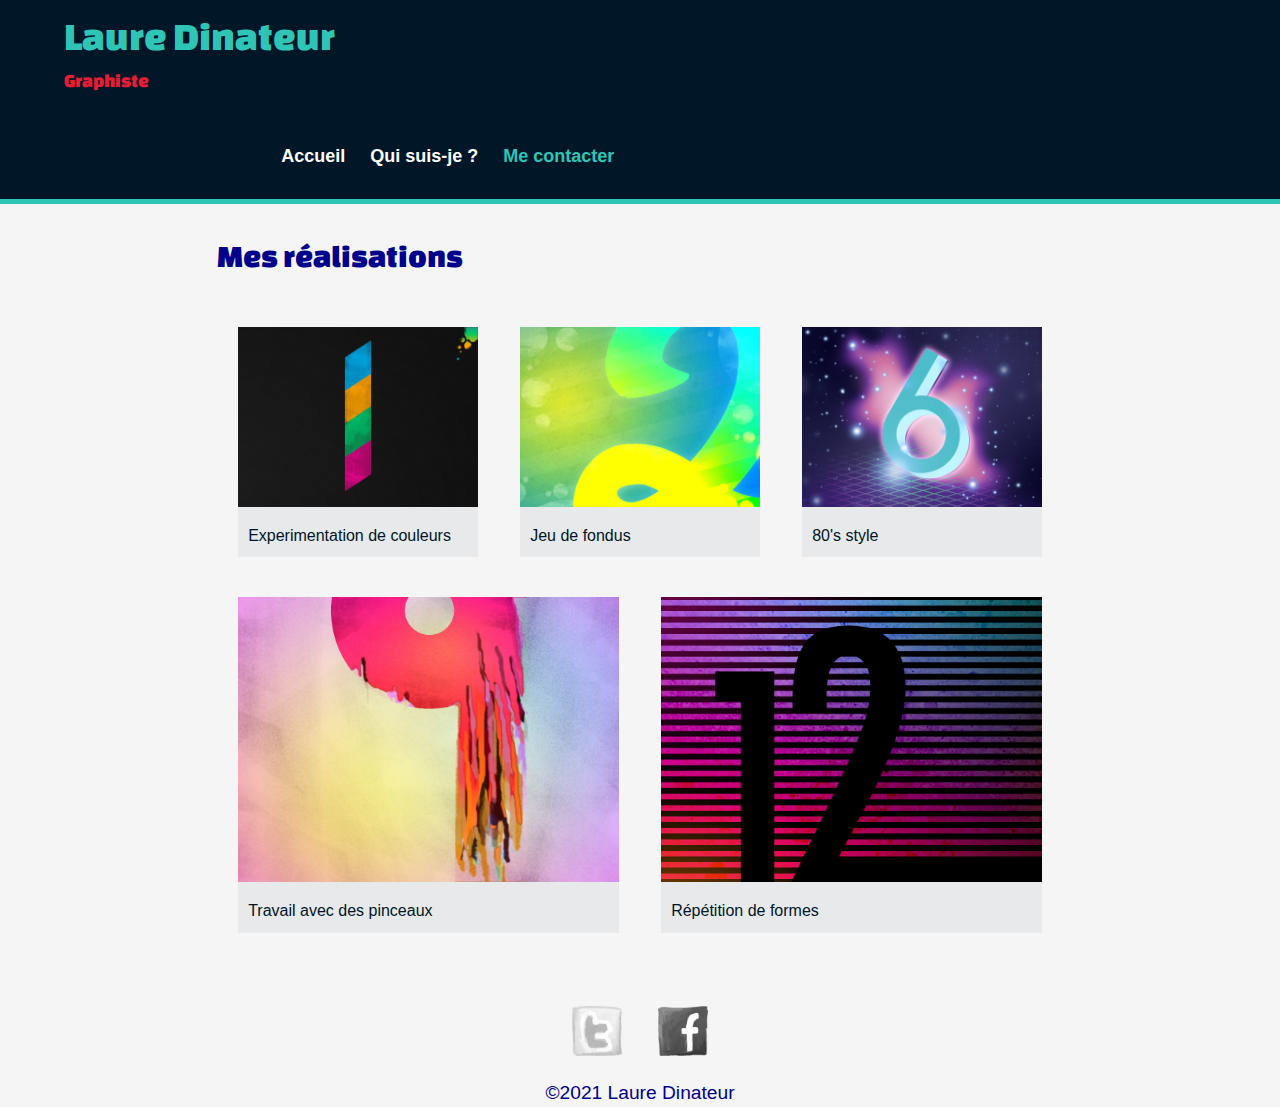
<file: index.html>
<!DOCTYPE html>
<html lang="fr"> <!-- Ne pas oublier de préciser la langue -->
<head>
    <!-- Encodage des caractères de la page -->
    <meta charset="UTF-8">
    <!-- viewport - Ajuste la taille de la page aux différents appareils : pc, mobiles, tablettes -->
    <meta name="viewport" content="width=device-width, initial-scale=1.0">
    <!-- Titre de la page. Visible dans l'onglet du navigateur -->
    <title>Laure Dinateur | Graphiste</title>
    <!-- Auteur -->
    <meta name="author" content="Laure Dinateur">
    <!-- Description de la page -->
    <meta name="description" content="Présentation de Laure Dinateur graphiste à Delémont"/>
    <!-- Styles -->
    <!-- Reset CSS redéfinit le style de toutes les balises  HTML -->
    <link rel="stylesheet" href="css/normalize.css">
    <!-- Feuille de style principale du site -->
    <link rel="stylesheet" href="css/main.css">
    <!-- Feuille de style contenant les adaptations pour les différents tailles d'écran -->
    <link rel="stylesheet" href="css/responsive.css">
    <!-- Icône de base du site : FAVICON -->
    <link rel="icon" type="image/x-icon" href="favicon.ico" sizes="16x16">
</head>
<body class="page-index">
<!-- Entête du site -->
<header>
    <a class="logo" href="index.html">
        <div class="nom">Laure Dinateur</div>
        <div class="metier">Graphiste</div>
    </a><nav><!-- Menu de navigation -->
    <ul>
      <li>
        <a href="index.html">Accueil</a>
      </li>
      <li>
        <a href="information.html">Qui suis-je ?</a>
      </li>
      <li>
        <a class="actif" href="contact.html">Me contacter</a>
      </li>
    </ul>
</nav>
</header>
<main>

    <h1>Mes réalisations</h1>
    <ul class="realisations">
        <li>
            <a href="img/numbers-01.jpg">
                <figure>
                    <img src="img/numbers-01.jpg" alt="tableau le chiffre 1">
                    <figcaption>Experimentation de couleurs</figcaption>
                </figure>
            </a>
        </li>

        <li>
            <a href="img/numbers-02.jpg">
                <figure>
                    <img src="img/numbers-02.jpg" alt=" tableau le chiffre 2">
                    <figcaption>Jeu de fondus</figcaption>
                </figure>
            </a>
        </li>

        <li>
            <a href="img/numbers-06.jpg">
                <figure>
                    <img src="img/numbers-06.jpg" alt="tableau le chiffre 6">
                    <figcaption>80's style</figcaption>
                </figure>
            </a>
        </li>

        <li>
            <a href="img/numbers-09.jpg">
                <figure>
                    <img src="img/numbers-09.jpg" alt="tableau le chiffre 9">
                    <figcaption>Travail avec des pinceaux</figcaption>
                </figure>
            </a>
        </li>
        <li>
            <a href="img/numbers-12.jpg">
                <figure>
                    <img src="img/numbers-12.jpg" alt="tableau le chiffre 12">
                    <figcaption>Répétition de formes</figcaption>
                </figure>
            </a>
        </li>
    </ul>
</main>
<!-- Pied de page du site -->
<footer>
    <nav>
      <ul>
        <li>
          <a href="https://twitter.com/lauredi">
           <img src="img/twitter-draw.png" alt="Twitter">
          </a>
        </li>
        <li>
          <a href="https://www.facebook.com/laure.dinateur">
            <img src="img/facebook-draw.png" alt="Facebook">
          </a>
        </li>
      </ul>
    </nav>
    <div>&copy;2021 Laure Dinateur</div>
</footer>
</body>
</html>
</file>
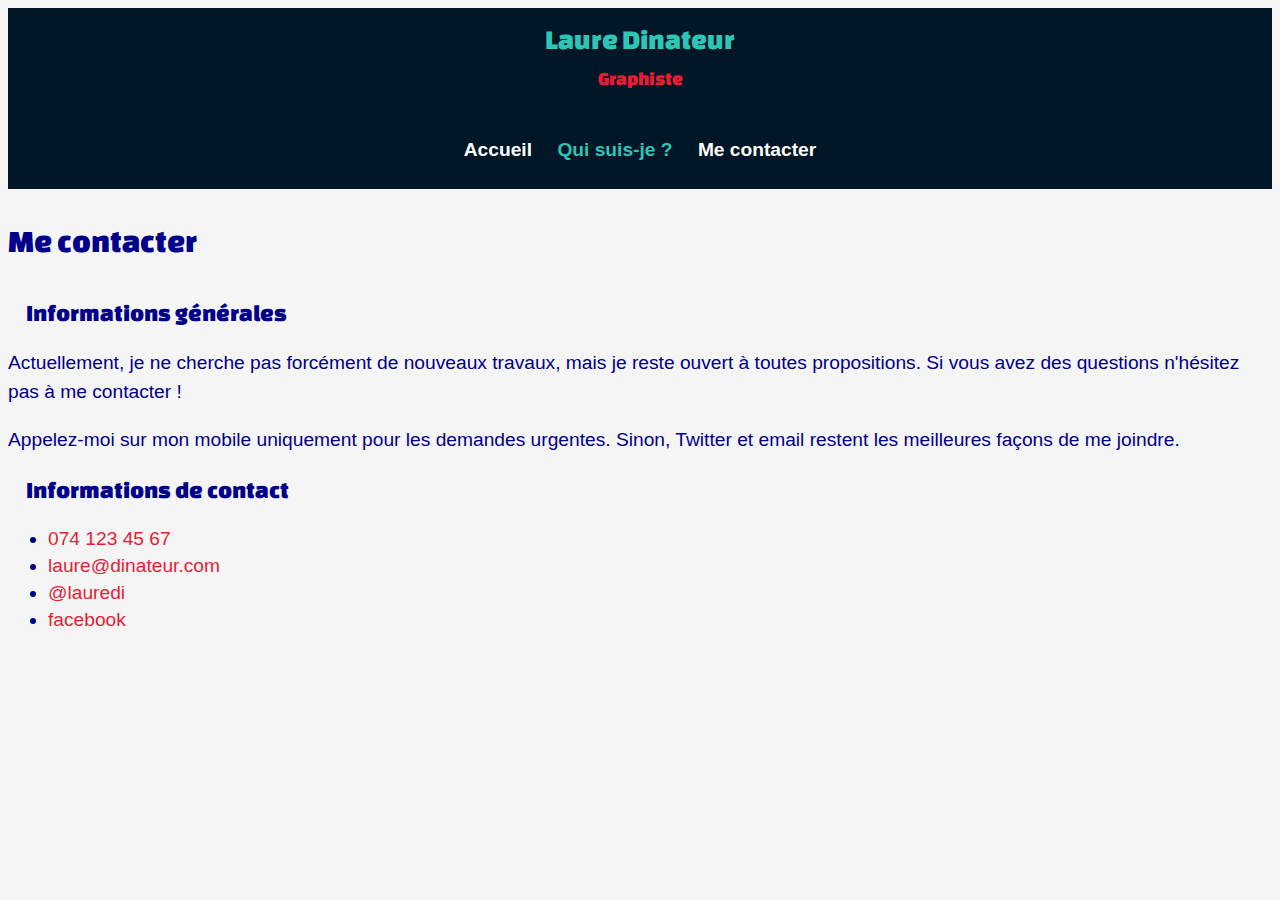
<file: contact.html>
<!DOCTYPE html>
<html lang="fr">
<head>
    <!-- Encodage des caractères de la page -->
    <meta charset="utf-8">
    <!-- Ajuste la taille de la page aux différents appareils : pc, mobiles, tablettes -->
    <meta name="viewport" content="width=device-width, initial-scale=1, shrink-to-fit=no">
    <!-- Titre de la page. Visible dans l'onglet du navigateur -->
    <title>Me contacter | Laure Dinateur  |  Graphiste</title>
    <!-- Auteur -->
    <meta name="author" content="Steve Fallet">
    <!-- Icône de base du site : FAVICON -->
    <link rel="icon" type="image/x-icon" href="favicon.ico">
    <link rel="stylesheet" href="css/main.css">
</head>
<body>
<header>
    <!-- Logo du site -->
    <a class="logo" href="index.html">
        <div class="nom">Laure Dinateur</div>
        <div class="metier">Graphiste</div>
    </a>
    <nav><!-- Menu de navigation -->
        <ul>
            <li><a href="index.html">Accueil</a></li>
            <li><a class="actif" href="information.html">Qui suis-je ?</a></li>
            <li><a href="contact.html">Me contacter</a></li>
        </ul>
    </nav>
</header>

<!-- Titre principal du site, il ne doit y en avoir qu'un dans la page et
     il faut le placer dans <main> -->
<h1>Me contacter</h1>

<section class="col1">
    <h2>Informations générales</h2>

    <p>Actuellement, je ne cherche pas forcément de nouveaux travaux,
        mais je reste ouvert à toutes propositions.
        Si vous avez des questions n'hésitez pas à me contacter !</p>

    <p>Appelez-moi sur mon mobile uniquement pour les demandes urgentes.
        Sinon, Twitter et email restent les meilleures
        façons de me joindre.</p>

</section><section class="col2">

    <h2>Informations de contact</h2>

    <ul class="contact-info">
        <li>
            <a href="tel:0741234567">074 123 45 67</a>
        </li>
        <li>
            <a href="mailto:laure@dinateur.com">laure@dinateur.com</a>
        </li>
        <li>
            <a href="https://twitter.com/lauredi">@lauredi</a>
        </li>
        <li>
            <a href="https://www.facebook.com/laure.dinateur">facebook</a>
        </li>
    </ul>
</section>

</body>
</html>
</file>
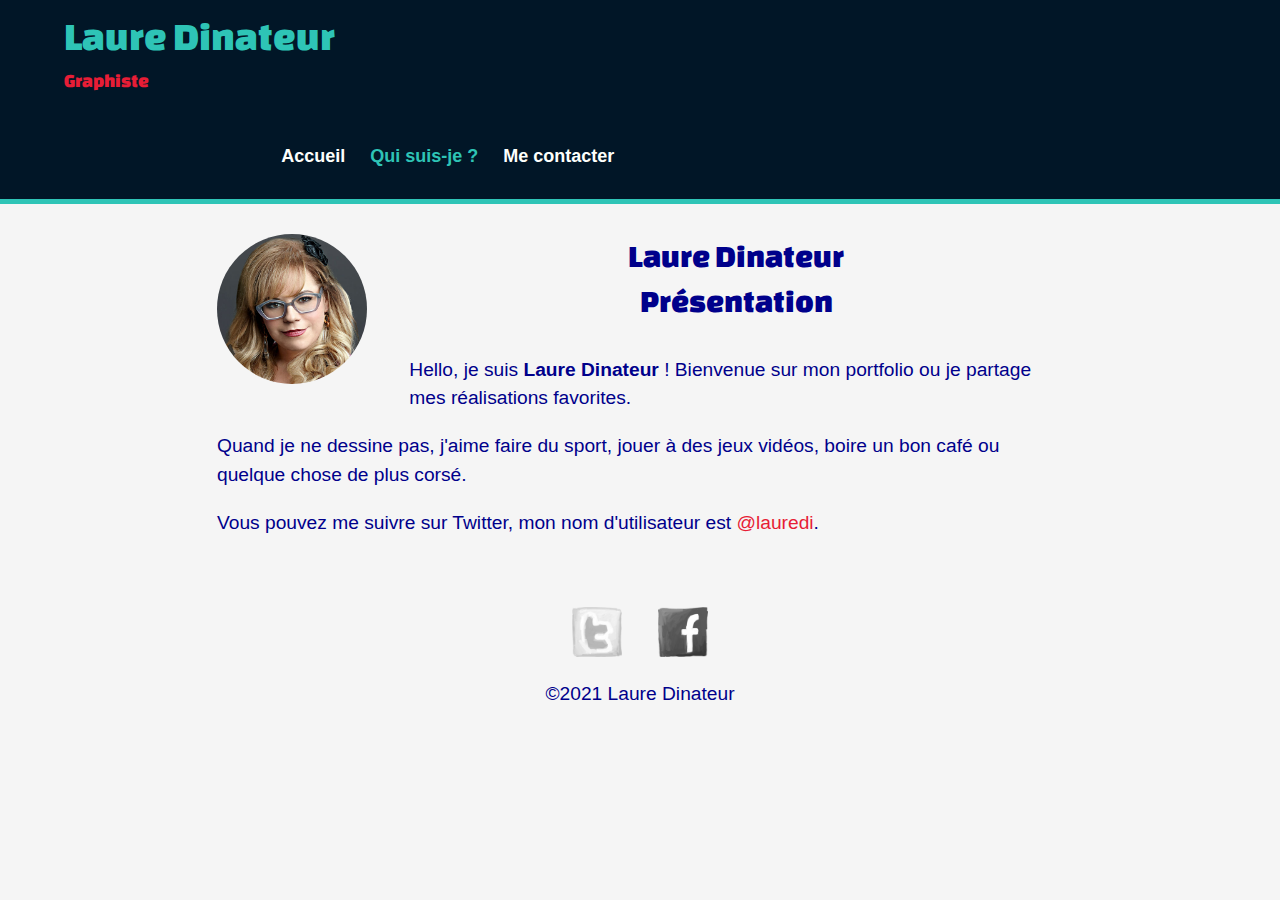
<file: information.html>
<!DOCTYPE html>
<html lang="fr"> <!-- Ne pas oublier de préciser la langue -->
<head>
    <!-- Encodage des caractères de la page -->
    <meta charset="UTF-8">

    <!-- viewport - Ajuste la taille de la page aux différents appareils : pc, mobiles, tablettes -->
    <meta name="viewport" content="width=device-width, initial-scale=1.0">

    <!-- Titre de la page. Visible dans l'onglet du navigateur -->
    <title>Informations | Laure Dinateur | Graphiste</title>

    <!-- Auteur -->
    <meta name="author" content="Laure Dinateur">

    <!-- Description de la page -->
    <meta name="description" content="Présentation de Laure Dinateur graphiste à Delémont" />

    <!-- Styles -->
    <!-- Reset CSS redéfinit le style de toutes les balises  HTML -->
    <link rel="stylesheet" href="css/normalize.css">
    <!-- Feuille de style principale du site -->
    <link rel="stylesheet" href="css/main.css">
    <!-- Feuille de style contenant les adaptations pour les différents tailles d'écran -->
    <link rel="stylesheet" href="css/responsive.css">

    <!-- Icône de base du site : FAVICON -->
    <link rel="icon" type="image/x-icon" href="favicon.ico" sizes="16x16">
</head>
<body class="page-infos">
<!-- Astuce : ajouter un class page-xxx à <body> afin de différencier les pages en CSS -->

<!-- Entête du site -->
<header>
    <!-- Logo du site -->
    <a class="logo" href="index.html">
        <div class="nom">Laure Dinateur</div>
        <div class="metier">Graphiste</div>
    </a><nav><!-- Menu de navigation -->
    <ul>
        <li>
            <a href="index.html">Accueil</a>
        </li>
        <li>
            <!-- Lien actif : On ajoute la classe .actif au lien
            représentant la page actuelle -->
            <a class="actif" href="information.html">Qui suis-je ?</a>
        </li>
        <li>
            <a href="contact.html">Me contacter</a>
        </li>
    </ul>
</nav>
</header>
<!--
Contenu principal du site

Si l'élément <main> existe, Google se concentrera sur son contenu pour le
référencement et oubliera le reste de votre site. TRES IMPORTANT !!!
-->
<main>


    <img class="profile-photo"
         src="img/laure-dinateur-graphiste.jpg"
         alt="Photo de Laure Dinateur"
    >    <!-- Ne pas oublier le texte alternatif ALT des images -->

    <!-- Titre principal du site, il ne doit y en avoir qu'un dans la page et
         il faut le placer dans <main> -->
    <h1>
        Laure Dinateur <br>
        Présentation
    </h1>

    <p>Hello, je suis <strong>Laure Dinateur</strong> !
        Bienvenue sur mon portfolio ou je partage
        mes réalisations favorites.</p>

    <p>Quand je ne dessine pas, j'aime faire du sport, jouer à des jeux vidéos,
        boire un bon café ou quelque chose de plus corsé.</p>

    <p>Vous pouvez me suivre sur Twitter, mon nom d'utilisateur est
        <a href="https://twitter.com/lauredi">@lauredi</a>.</p>
</main>
<!-- Pied de page du site -->
<footer>
    <nav>
        <ul>
            <li>
                <a href="https://twitter.com/lauredi">
                    <img src="img/twitter-draw.png" alt="Twitter">
                </a>
            </li>
            <li>
                <a href="https://www.facebook.com/laure.dinateur">
                    <img src="img/facebook-draw.png" alt="Facebook">
                </a>
            </li>
        </ul>
    </nav>

    <div>&copy;2021 Laure Dinateur</div>
    <!-- Utiliser les HTML entities pour intégrer des caractères spéciaux à
    votre page comme le copyright : © => &copy;
    Référence : https://dev.w3.org/html5/html-author/charref
    -->
</footer>
</body>
</html>
</file>
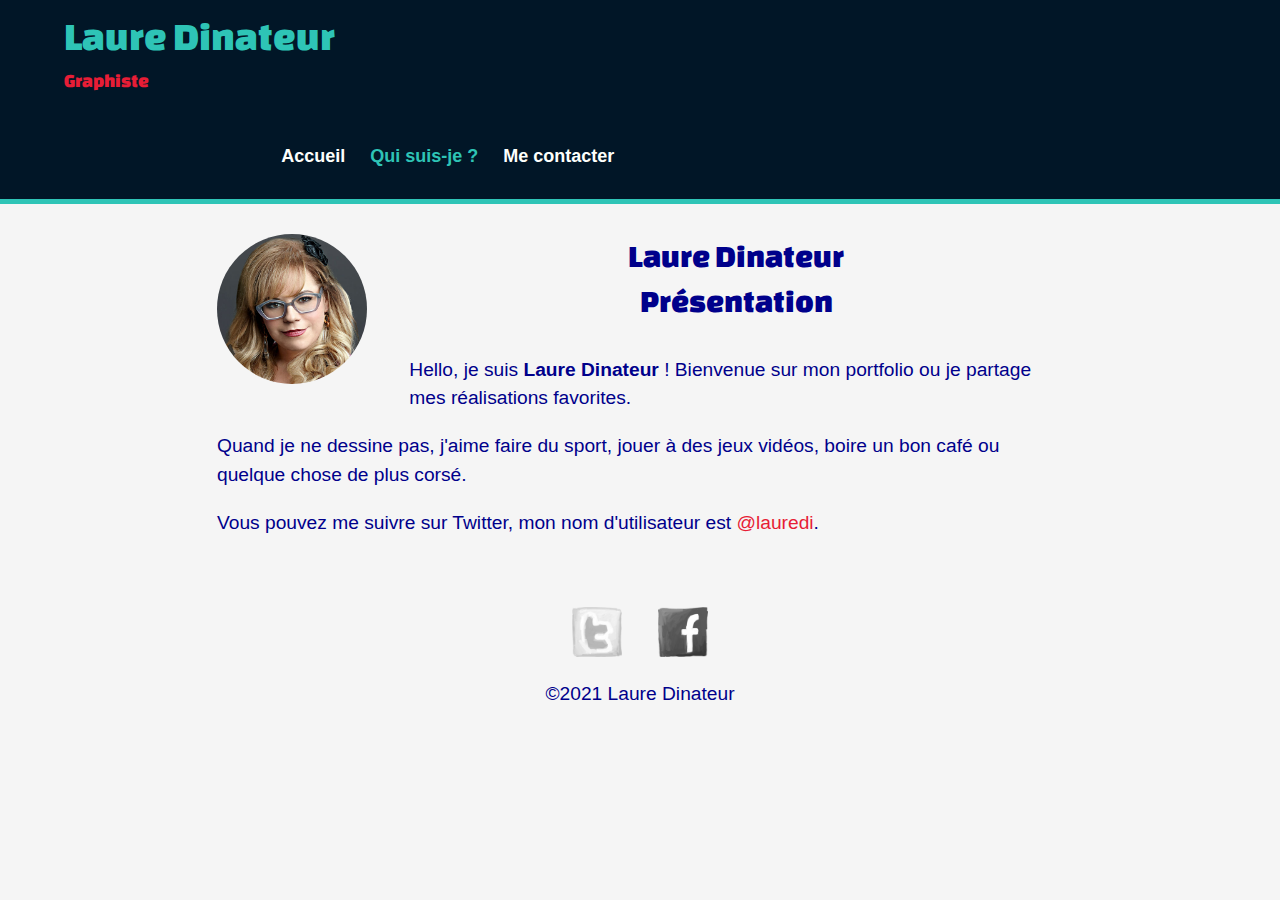
<file: informations.html>
<!DOCTYPE html>
<html lang="fr"> <!-- Ne pas oublier de préciser la langue -->
<head>
    <!-- Encodage des caractères de la page -->
    <meta charset="UTF-8">

    <!-- viewport - Ajuste la taille de la page aux différents appareils : pc, mobiles, tablettes -->
    <meta name="viewport" content="width=device-width, initial-scale=1.0">

    <!-- Titre de la page. Visible dans l'onglet du navigateur -->
    <title>Informations | Laure Dinateur | Graphiste</title>

    <!-- Auteur -->
    <meta name="author" content="Laure Dinateur">

    <!-- Description de la page -->
    <meta name="description" content="Présentation de Laure Dinateur graphiste à Delémont" />

    <!-- Styles -->
    <!-- Reset CSS redéfinit le style de toutes les balises  HTML -->
    <link rel="stylesheet" href="css/normalize.css">
    <!-- Feuille de style principale du site -->
    <link rel="stylesheet" href="css/main.css">
    <!-- Feuille de style contenant les adaptations pour les différents tailles d'écran -->
    <link rel="stylesheet" href="css/responsive.css">

    <!-- Icône de base du site : FAVICON -->
    <link rel="icon" type="image/x-icon" href="favicon.ico" sizes="16x16">
</head>
<body class="page-infos">
<!-- Astuce : ajouter un class page-xxx à <body> afin de différencier les pages en CSS -->

<!-- Entête du site -->
<header>
    <!-- Logo du site -->
    <a class="logo" href="index.html">
        <div class="nom">Laure Dinateur</div>
        <div class="metier">Graphiste</div>
    </a><nav><!-- Menu de navigation -->
        <ul>
            <li>
                <a href="index.html">Accueil</a>
            </li>
            <li>
                <!-- Lien actif : On ajoute la classe .actif au lien
                représentant la page actuelle -->
                <a class="actif" href="informations.html">Qui suis-je ?</a>
            </li>
            <li>
                <a href="contact.html">Me contacter</a>
            </li>
        </ul>
    </nav>
</header>
<!--
Contenu principal du site

Si l'élément <main> existe, Google se concentrera sur son contenu pour le
référencement et oubliera le reste de votre site. TRES IMPORTANT !!!
-->
<main>


    <img class="profile-photo"
         src="img/laure-dinateur-graphiste.jpg"
         alt="Photo de Laure Dinateur"
    >    <!-- Ne pas oublier le texte alternatif ALT des images -->

    <!-- Titre principal du site, il ne doit y en avoir qu'un dans la page et
         il faut le placer dans <main> -->
    <h1>
        Laure Dinateur <br>
        Présentation
    </h1>

    <p>Hello, je suis <strong>Laure Dinateur</strong> !
        Bienvenue sur mon portfolio ou je partage
        mes réalisations favorites.</p>

    <p>Quand je ne dessine pas, j'aime faire du sport, jouer à des jeux vidéos,
        boire un bon café ou quelque chose de plus corsé.</p>

    <p>Vous pouvez me suivre sur Twitter, mon nom d'utilisateur est
        <a href="https://twitter.com/lauredi">@lauredi</a>.</p>
</main>
<!-- Pied de page du site -->
<footer>
    <nav>
        <ul>
            <li>
                <a href="https://twitter.com/lauredi">
                    <img src="img/twitter-draw.png" alt="Twitter">
                </a>
            </li>
            <li>
                <a href="https://www.facebook.com/laure.dinateur">
                    <img src="img/facebook-draw.png" alt="Facebook">
                </a>
            </li>
        </ul>
    </nav>

    <div>&copy;2021 Laure Dinateur</div>
    <!-- Utiliser les HTML entities pour intégrer des caractères spéciaux à
    votre page comme le copyright : © => &copy;
    Référence : https://dev.w3.org/html5/html-author/charref
    -->
</footer>
</body>
</html>
</file>
<file: css/main.css>
/************************************
            Police
************************************/

/* open-sans-regular - latin */
@font-face {
    font-display: swap; /* Check https://developer.mozilla.org/en-US/docs/Web/CSS/@font-face/font-display for other options. */
    font-family: 'Open Sans';
    font-style: normal;
    font-weight: 400;
    src: url('../fonts/open-sans-v40-latin-regular.woff2') format('woff2'); /* Chrome 36+, Opera 23+, Firefox 39+, Safari 12+, iOS 10+ */
}

/* open-sans-italic - latin */
@font-face {
    font-display: swap; /* Check https://developer.mozilla.org/en-US/docs/Web/CSS/@font-face/font-display for other options. */
    font-family: 'Open Sans';
    font-style: italic;
    font-weight: 400;
    src: url('../fonts/open-sans-v40-latin-italic.woff2') format('woff2'); /* Chrome 36+, Opera 23+, Firefox 39+, Safari 12+, iOS 10+ */
}

/* open-sans-800 - latin */
@font-face {
    font-display: swap; /* Check https://developer.mozilla.org/en-US/docs/Web/CSS/@font-face/font-display for other options. */
    font-family: 'Open Sans';
    font-style: normal;
    font-weight: 800;
    src: url('../fonts/open-sans-v40-latin-800.woff2') format('woff2'); /* Chrome 36+, Opera 23+, Firefox 39+, Safari 12+, iOS 10+ */
}

/* changa-one-regular - latin */
@font-face {
    font-display: swap; /* Check https://developer.mozilla.org/en-US/docs/Web/CSS/@font-face/font-display for other options. */
    font-family: 'Changa One';
    font-style: normal;
    font-weight: 400;
    src: url('../fonts/changa-one-v20-latin-regular.woff2') format('woff2'); /* Chrome 36+, Opera 23+, Firefox 39+, Safari 12+, iOS 10+ */
}

/************************************
        Règles générales
************************************/
* {
    box-sizing: border-box;
}

body {
    font-family: Arial, sans-serif;
    font-weight: 400;
    font-size: 1.2rem;
    line-height: 1.4;
    color: darkblue;
    background-color: whitesmoke;
}

img {
    height: auto;
    width: auto;
}

h1,
h2,
h3,
h4,
h5,
h6 {
    font-family: 'Changa One', cursive;
    font-weight: 400;
}

.logo {
    font-family: 'Changa One', cursive;
    font-weight: 400;
}

h1 {
    font-size: 2rem;
    margin: 0 0 1em;
}
h2 {
    font-size: 1.5rem;
    margin:0 0.75em;
}

p {
    line-height: 1.5;
}

a {
    color: #e71d36;
    text-decoration: none;
}

a:hover {
    text-decoration: underline;
    color: darkmagenta;
}

img {
    max-width: 100%;
    height: auto;
    width: auto;
}
/***************************************
           Entête du site
****************************************/
header {
    background-color: #011627;
    padding: 5px 0 0 0;
    margin: 0 0 30px 0;
}

.logo {
    text-align: center;
    margin: 0;
}

.personne {
    font-size: 3.75rem;
    line-height: 0.8;
    color: #2ec4b6;
    font-family: 'Changa One', sans-serif;
    font-weight: 400;
    margin: 1rem 0;
}

header.metier {
    color: #e71d36;
    margin: -5px 0 0;
}

.nom {
    color: #2ec4b6;
    font-size: 1.75rem;
    margin: 15px 0;
    line-height: 0.8;
}

/***************************************
           Menu de navigation
****************************************/

header nav {
    text-align: center;
    padding: 10px 0;
    margin: 20px;
}

header nav ul {
    list-style: none;
    margin: 0 10px;
    padding: 0;
}

header nav ul li {
    display: inline-block;
}

header nav a,
header nav a:visited {
    color: #fdfffc;
    padding: 15px 10px;
    font-weight: 800;
}

header nav a.actif,
header nav a:hover {
    color: #2ec4b6;
}

header nav a[href="index.html"] {
    display: flex;
}

/***************************************
                 Main
****************************************/

main {
    margin: 0 5%;
}

/***************************************
           Pied de page
****************************************/

footer {
    text-align: center;
    padding: 50px 0 0; /* 50px en haut */
}

footer nav {
    margin-bottom: 1rem;
}

footer ul {
    list-style: none;
    padding: 0;
    margin: 0;
}

footer ul li {
    display: inline-block;
}

footer ul li img {
    width: 50px;
    height: 50px;
    margin: 0 15px;

    -webkit-filter: grayscale(1);
    filter: grayscale(1);

    -webkit-transition: -webkit-filter 500ms linear;
    transition: filter 500ms linear;
}

footer ul li img:hover {
    -webkit-filter: grayscale(0);
    filter: grayscale(0);
}

/***************************************
           Page index
****************************************/

.page-index .realisations {
    /* FLEXBOX : https://css-tricks.com/snippets/css/a-guide-to-flexbox/ */
    display: flex; /* Indique que l'élément est un container Flexbox */
    flex-direction: row; /* Les éléments s'affiche sur la même ligne */
    flex-wrap: wrap; /* Les éléments peuvent s'afficher sur la ligne suivante si pas assez de place */
    justify-content: space-between; /* L'espace libre dans la ligne est redistribué entre les éléments */
    align-items: stretch; /* Alignement vertical sur le haut des éléments */
    list-style-type: none; /* suppression des puces */
    margin: 0;
    padding: 0;
}

.page-index .realisations li {
    flex-basis: 50%; /* Taille de base pour les éléments du container flex */
    flex-grow: 2;
    margin: 0;
    padding: 1rem 2.5%;
}

.page-index .realisations li a {
    display:inline-block;
    color: #011627;
}

.page-index .realisations figure {
    margin: 0;
    background-color: #e7e9eb;
}

.page-index .realisations figcaption {
    padding: 10px;
    font-size: 1rem;
    overflow: hidden;
}

/***************************************
           Page information
****************************************/

.page-infos .profile-photo {
    display: block;
    max-width: 150px;
    margin: 0 auto 30px;
    border-radius: 50%;
}

.page-infos h1 {
    text-align: center;
}

/***********************
       PAGE CONTACT
************************/

.page-contact .contact-info {
    list-style: none;
    padding: 0;
    margin: 0 0 0 10px;
}


.page-contact .contact-info li {
    margin-bottom: .5em;
}

.page-contact .contact-info li a {
    background-repeat: no-repeat;
    background-size: 20px 20px;
    background-position: 0 2px;

    padding: 0 0 0 30px;
}

.page-contact .contact-info li a[href^="tel"] {
    background-image: url('../img/phone.png');
}

.page-contact .contact-info li a[href^="mailto"] {
    background-image: url('../img/mail.png');
}

.page-contact .contact-info li a[href*="twitter"] {
    background-image: url('../img/twitter.png');
}

.page-contact .contact-info li a[href*="facebook"] {
    background-image: url('../img/facebook.png');
}
</file>
<file: css/responsive.css>
/* Pour les écrans >= 480px */
@media only screen and (min-width: 480px) {

    /*Passage sur 3 cols*/
    .page-index .realisations li {
        flex-basis: calc(100%/3);
        flex-grow: 3; /* Peut prendre la place de 2 à 3 éléments si disponible */
        text-align: match-parent;
    }

    /* Habillage flottant pour l'image de la page infos*/
    .page-infos .profile-photo {
        float: left; /* pas oublier overflow: auto au parent */
        margin: 0 5% 20px 0;
    }

    .page-contact .col1,
    .page-contact .col2 {
        display: inline-block;
        vertical-align: top;
        width: 50%;

    }

    .page-contact .col2 {
        width: 40%;
        margin-left: 10%;
    }
} /* min-width: 480px */

/* Pour les écrans >= 660px */
@media screen and (min-width: 660px) {

    header {
        border-bottom: 5px solid #2ec4b6;
    }

    header .logo {
        display: inline-block;
        vertical-align: top;
        text-align: left;
        width: 42%;
        margin-left: 5%;
    }

    header .logo .nom {
        font-size: 2.5rem;
    }

    header .logo .metier {
        margin-bottom: 20px;
    }

    header nav {
        display: inline-block;
        vertical-align: top;
        text-align: right;
        width: 48%;
        margin-right: 5%;
        font-size: 1.125rem;
    }
}

/* Pour les écrans >= 910px
    - Afficher le lien vers l'accueil: index.html
*/
@media screen and (min-width: 910px) {

    /* affiche le lien accueil */
    header nav a[href="index.html"] {
        display: inline;
    }

    main, footer {
        max-width: calc(910px - 5%);
        margin: 0 auto; /* 0 haut/bas & auto gauche/droite */
    }
}
</file>
